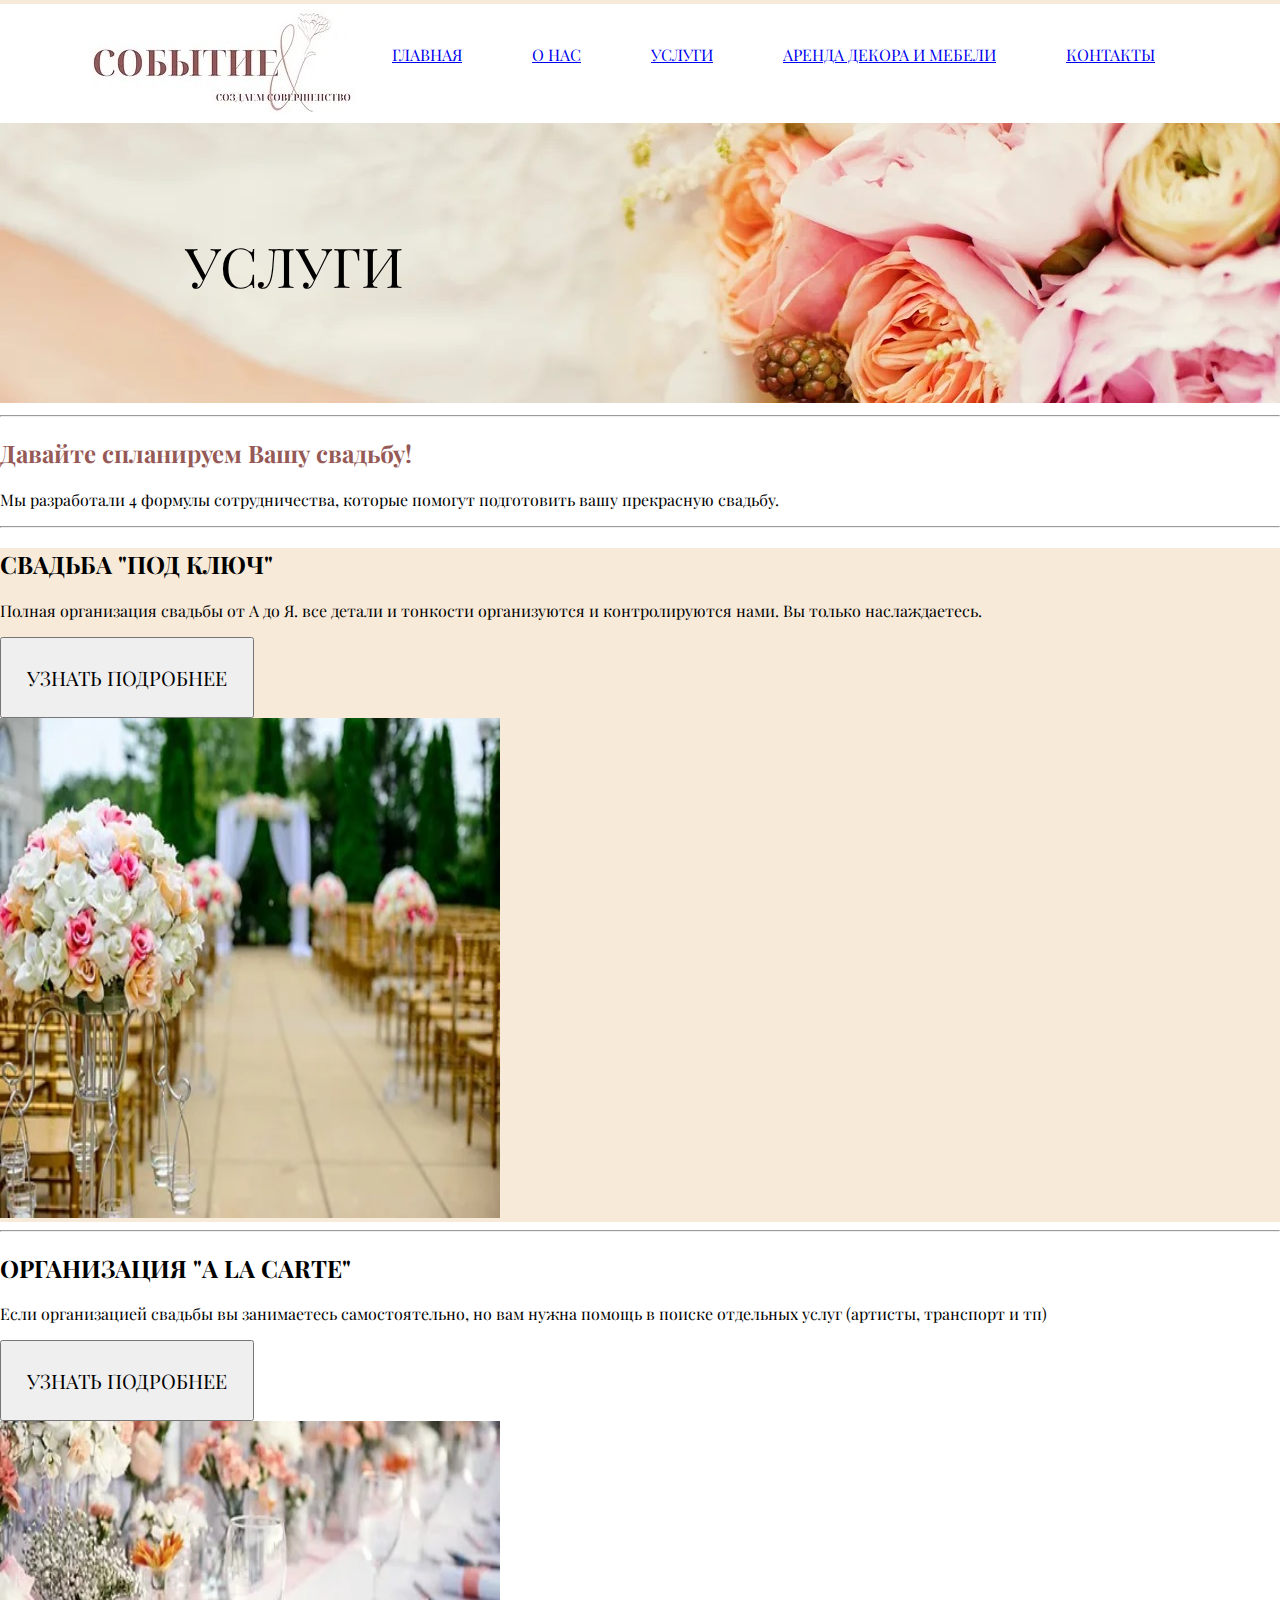
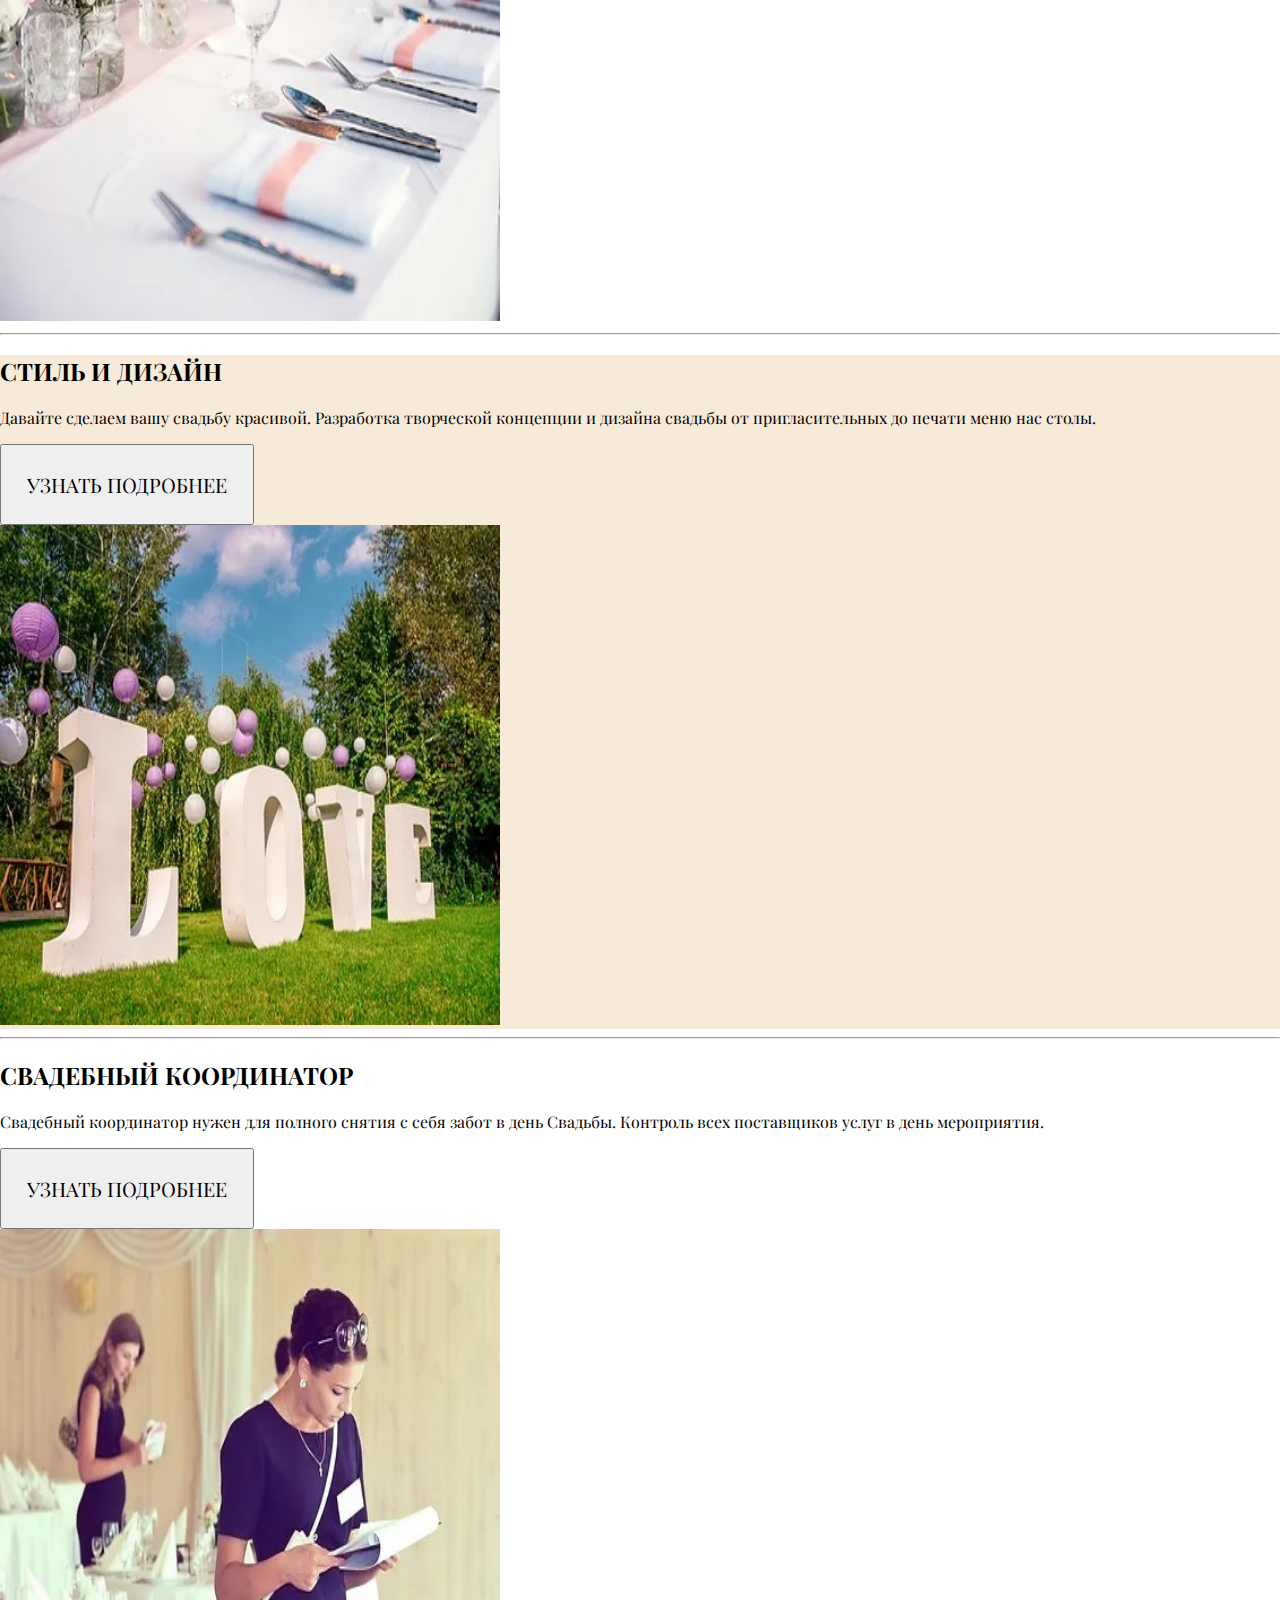
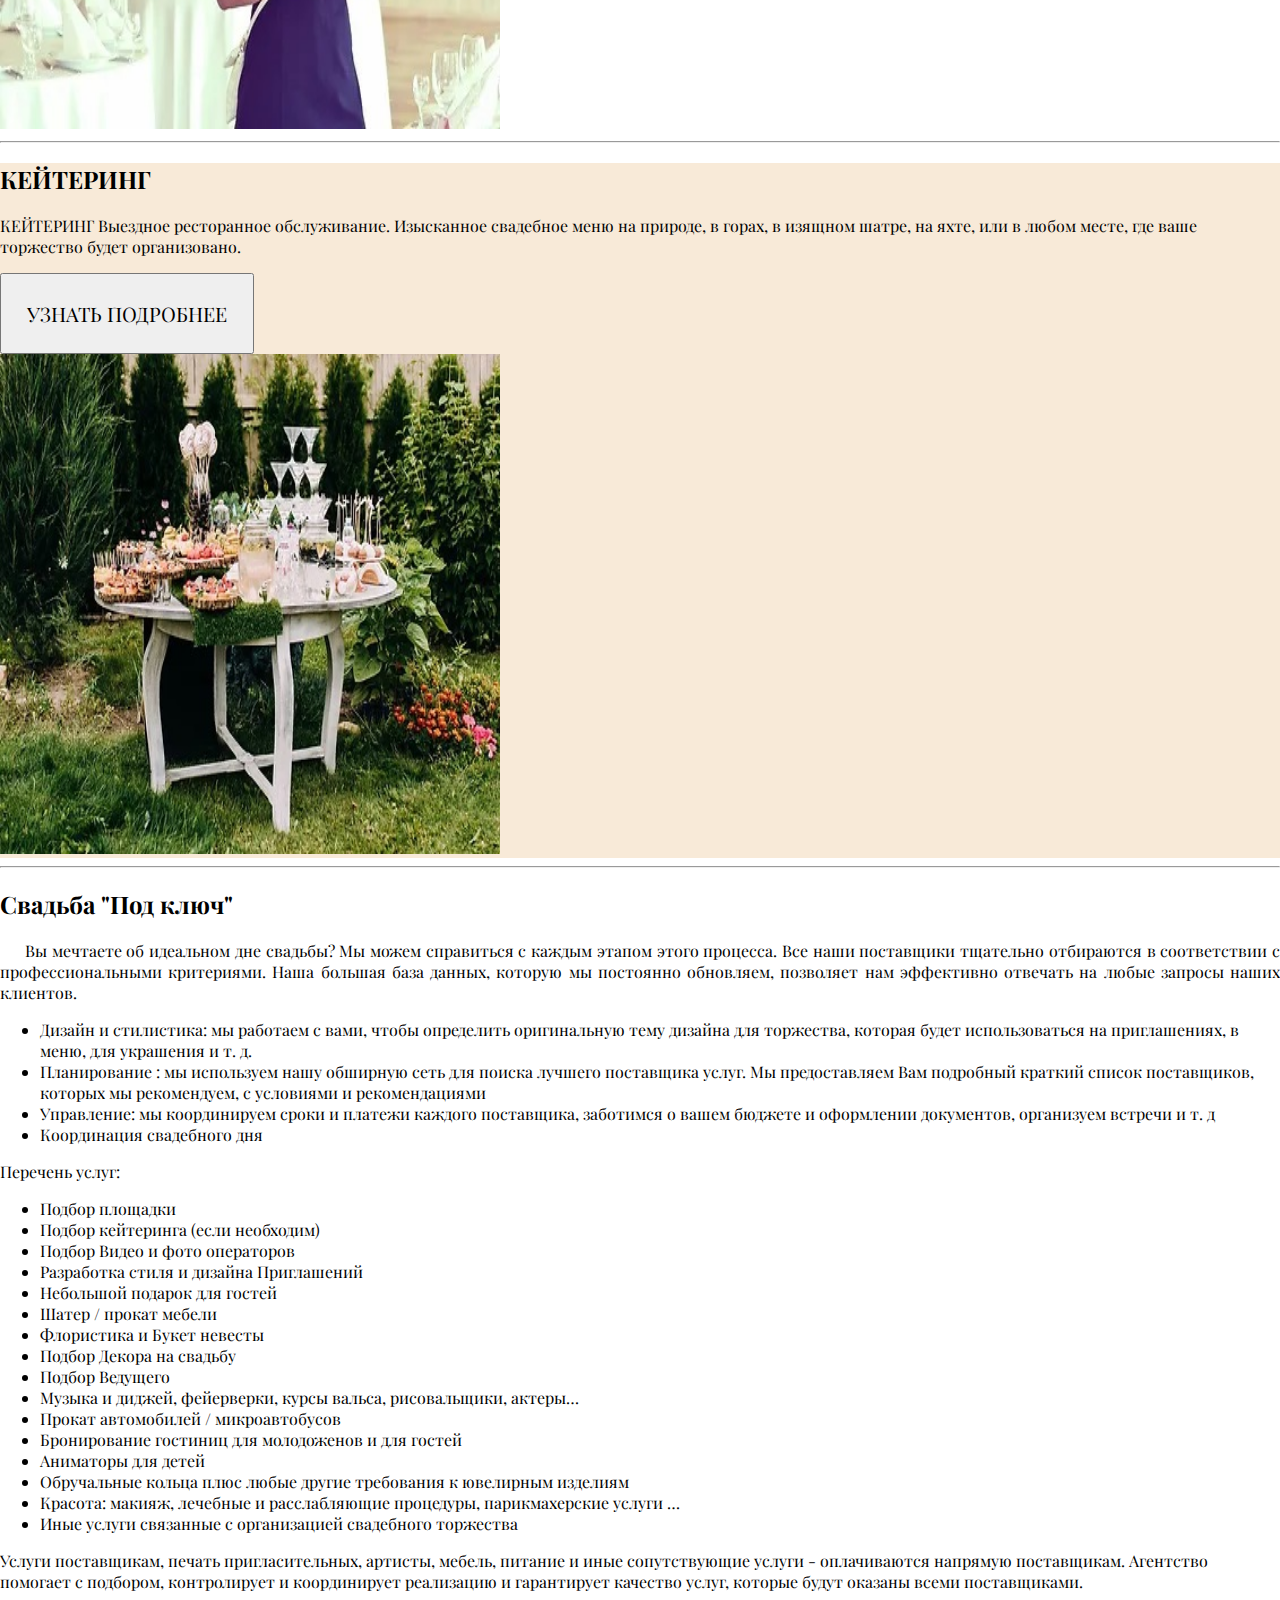
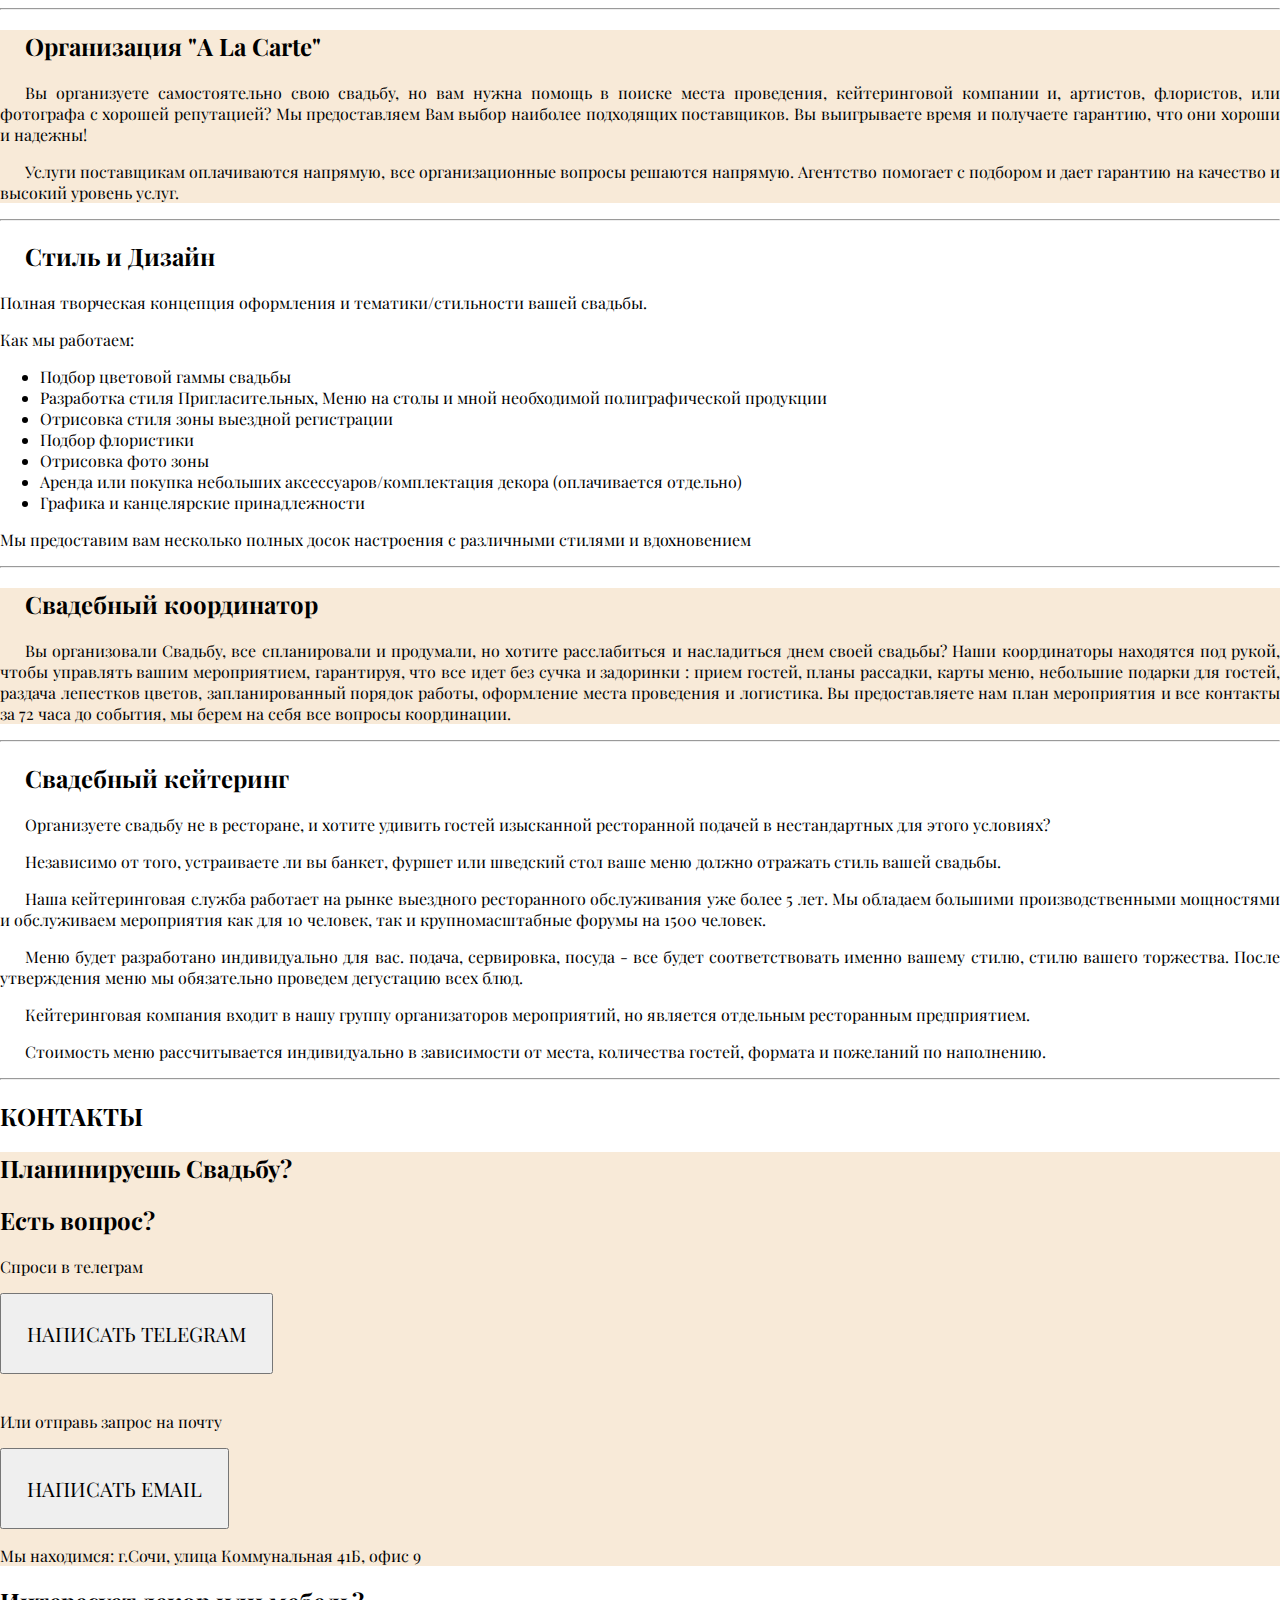
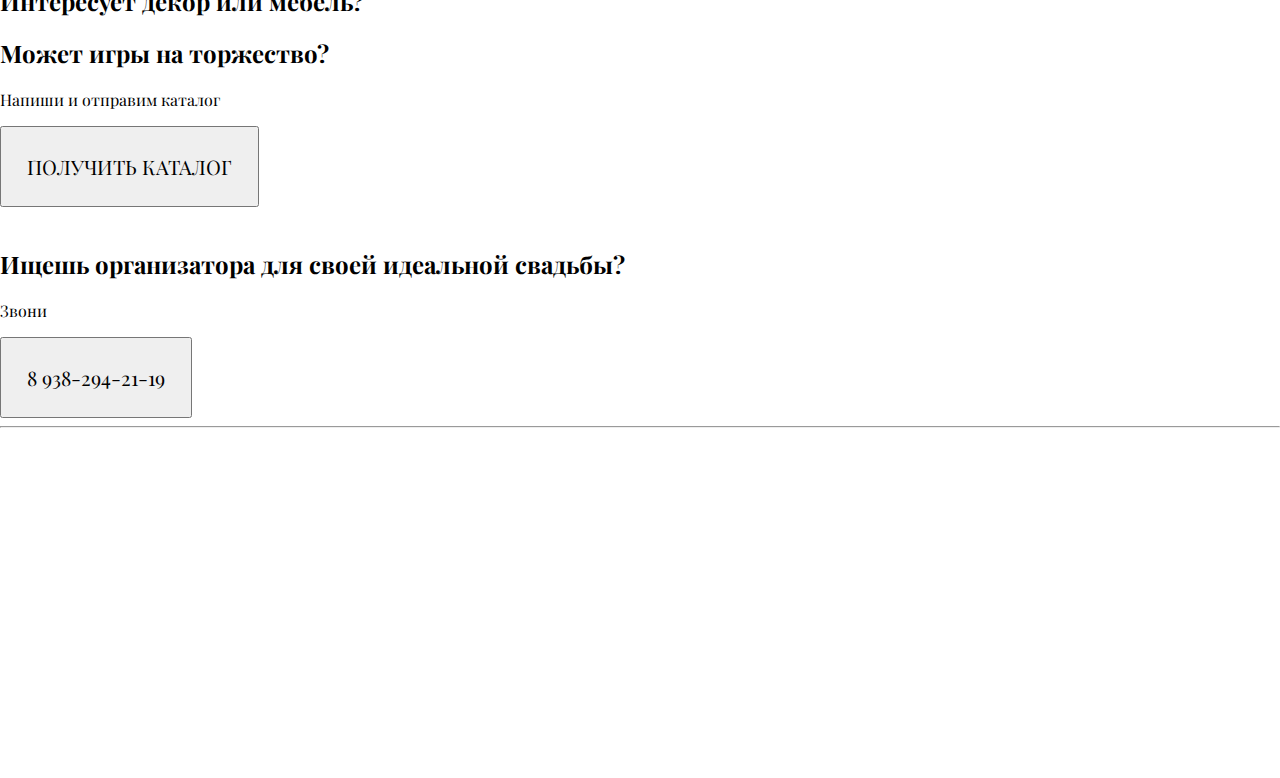
<file: uslugi.html>
<!DOCTYPE html>
<html lang="ru">
   <head>
      <meta charset="UTF-8">
      <meta http-equiv="X-UA-Compatible" content="IE=edge">
      <meta name="viewport" content="width=device-width, initial-scale=1.0">
      <title>Организатор свадьбы в Сочи</title>
      <link href="https://cdn.jsdelivr.net/npm/bootstrap@5.2.2/dist/css/bootstrap.min.css" rel="stylesheet" integrity="sha384-Zenh87qX5JnK2Jl0vWa8Ck2rdkQ2Bzep5IDxbcnCeuOxjzrPF/et3URy9Bv1WTRi" crossorigin="anonymous">
      <link rel="stylesheet" href="style.css">
      <link rel="preconnect" href="https://fonts.googleapis.com">
<link rel="preconnect" href="https://fonts.gstatic.com" crossorigin>
<link href="https://fonts.googleapis.com/css2?family=Babylonica&family=Dancing+Script:wght@700&family=PT+Serif:ital,wght@1,400;1,700&family=Playfair+Display&family=Satisfy&family=Source+Sans+Pro:wght@600&display=swap" rel="stylesheet">
   </head>
   <body>

      <nav>
         <a class="navbar-brand" href="#">
            <img src="logotip.jpg">
            </a>
               <a class="nav-link active zag"  href="index.html">ГЛАВНАЯ</a>
               <a class="nav-link active zag"  href="onas.html">О НАС</a>
               <a class="nav-link active zag"  href="uslugi.html">УСЛУГИ</a>
               <a class="nav-link active zag"  href="#contact">АРЕНДА ДЕКОРА И МЕБЕЛИ</a>
               <a class="nav-link active zag"  href="#contact">КОНТАКТЫ</a>
            </div>
         </div>
         </div>
      </nav>

      <div class="containere">
        <img src="kartuslugi.jpg" alt="onas">
        <div class="centered">УСЛУГИ</div>
        
    </div>
    <hr class="featurette-divider">

    <div>
        <h2 class=" text-center pt-2 persik"> Давайте спланируем Вашу свадьбу!</h2>
     </div>
     <div class=" col-lg text-center ">
        <p class="lead">Мы разработали 4 формулы сотрудничества, которые помогут подготовить вашу прекрасную свадьбу.
        </p>
     </div>
     </div>

     <hr class="featurette-divider">
      <div class="row featurette pudra">
         <div class="col-md-7 text-center p-4">
            <h2 class="featurette-heading"><a class="cvet1" href="#podkluch">СВАДЬБА "ПОД КЛЮЧ"</a><span class="text-muted"></span></h2>
            <p class="lead">Полная организация свадьбы от А до Я.  все детали и тонкости организуются и контролируются нами. Вы только наслаждаетесь.</p>
            <div class="d-grid gap-2 d-md-flex justify-content-md-center p-3 text-center ">
               <button type="button" class="btn btn-outline-secondary btn-lg px-3 ctr"> <a class="cvet" href="#podkluch">УЗНАТЬ ПОДРОБНЕЕ</a></button>
            </div>
         </div>
         <div class="col-md-5">
            <img src="podkluch.jpg" class="bd-placeholder-img bd-placeholder-img-lg featurette-image img-fluid mx-auto" width="500" height="500" xmlns="http://www.w3.org/2000/svg" role="img" aria-label="Placeholder: 500x500" preserveAspectRatio="xMidYMid slice" focusable="false">
            <rect width="100%" height="150%" fill="#eee"></rect>
            <text x="50%" y="50%" fill="#aaa" dy=".3em"></text>
            </img>
         </div>
      </div>

      <hr class="featurette-divider">
      <div class="row featurette">
         <div class="col-md-7 text-center p-4">
            <h2 class="featurette-heading"><a class="cvet1" href="#alacart">ОРГАНИЗАЦИЯ "A LA CARTE"</a><span class="text-muted"></span></h2>
            <p class="lead">Если организацией свадьбы вы занимаетесь самостоятельно, но вам нужна помощь в поиске отдельных услуг (артисты, транспорт и тп)</p>
            <div class="d-grid gap-2 d-md-flex justify-content-md-center p-3 text-center ">
               <button type="button" class="btn btn-outline-secondary btn-lg px-3 ctr"> <a class="cvet" href="#alacart">УЗНАТЬ ПОДРОБНЕЕ</a></button>
            </div>
         </div>
         <div class="col-md-5">
            <img src="alacart.jpg" class="bd-placeholder-img bd-placeholder-img-lg featurette-image img-fluid mx-auto" width="500" height="500" xmlns="http://www.w3.org/2000/svg" role="img" aria-label="Placeholder: 500x500" preserveAspectRatio="xMidYMid slice" focusable="false">
            <rect width="100%" height="150%" fill="#eee"></rect>
            <text x="50%" y="50%" fill="#aaa" dy=".3em"></text>
            </img>
         </div>
      </div>

      <hr class="featurette-divider">
      <div class="row featurette pudra">
         <div class="col-md-7 text-center p-4">
            <h2 class="featurette-heading"><a class="cvet1" href="#krasivaya">СТИЛЬ И ДИЗАЙН</a><span class="text-muted"></span></h2>
            <p class="lead">Давайте сделаем вашу свадьбу красивой. Разработка творческой концепции и дизайна свадьбы от пригласительных до печати меню нас столы.</p>
            <div class="d-grid gap-2 d-md-flex justify-content-md-center p-3 text-center ">
               <button type="button" class="btn btn-outline-secondary btn-lg px-3 ctr"> <a class="cvet" href="#krasivaya">УЗНАТЬ ПОДРОБНЕЕ</a></button>
            </div>
         </div>
         <div class="col-md-5">
            <img src="krasivaya.jpg" class="bd-placeholder-img bd-placeholder-img-lg featurette-image img-fluid mx-auto" width="500" height="500" xmlns="http://www.w3.org/2000/svg" role="img" aria-label="Placeholder: 500x500" preserveAspectRatio="xMidYMid slice" focusable="false">
            <rect width="100%" height="150%" fill="#eee"></rect>
            <text x="50%" y="50%" fill="#aaa" dy=".3em"></text>
            </img>
         </div>
      </div>

      <hr class="featurette-divider">
      <div class="row featurette">
         <div class="col-md-7 text-center p-4">
            <h2 class="featurette-heading"> <a class="cvet1" href="#koordinator">СВАДЕБНЫЙ КООРДИНАТОР </a> <span class="text-muted"></span></h2>
            <p class="lead">Свадебный координатор нужен для полного снятия с себя забот в день Свадьбы. Контроль всех поставщиков услуг в день мероприятия.</p>
            <div class="d-grid gap-2 d-md-flex justify-content-md-center p-3 text-center ">
               <button type="button" class="btn btn-outline-secondary btn-lg px-3 ctr"> <a class="cvet" href="#koordinator">УЗНАТЬ ПОДРОБНЕЕ</a></button>
            </div>
         </div>
         <div class="col-md-5">
            <img src="koordinator.jpg" class="bd-placeholder-img bd-placeholder-img-lg featurette-image img-fluid mx-auto" width="500" height="500" xmlns="http://www.w3.org/2000/svg" role="img" aria-label="Placeholder: 500x500" preserveAspectRatio="xMidYMid slice" focusable="false">
            <rect width="100%" height="150%" fill="#eee"></rect>
            <text x="50%" y="50%" fill="#aaa" dy=".3em"></text>
            </img>
         </div>
      </div>

      <hr class="featurette-divider">
      <div class="row featurette pudra">
         <div class="col-md-7 text-center p-4">
            <h2 class="featurette-heading"> <a class="cvet1" href="#keitering">КЕЙТЕРИНГ</a> <span class="text-muted"></span></h2>
            <p class="lead">
               КЕЙТЕРИНГ
               Выездное ресторанное обслуживание. Изысканное свадебное меню на природе, в горах, в изящном шатре, на яхте, или в любом месте, где ваше торжество будет организовано.</p>
            <div class="d-grid gap-2 d-md-flex justify-content-md-center p-3 text-center ">
               <button type="button" class="btn btn-outline-secondary btn-lg px-3 ctr"> <a class="cvet" href="#keitering">УЗНАТЬ ПОДРОБНЕЕ</a></button>
            </div>
         </div>
         <div class="col-md-5">
            <img src="keitering.jpg" class="bd-placeholder-img bd-placeholder-img-lg featurette-image img-fluid mx-auto" width="500" height="500" xmlns="http://www.w3.org/2000/svg" role="img" aria-label="Placeholder: 500x500" preserveAspectRatio="xMidYMid slice" focusable="false">
            <rect width="100%" height="150%" fill="#eee"></rect>
            <text x="50%" y="50%" fill="#aaa" dy=".3em"></text>
            </img>
         </div>
      </div>
      <hr class="featurette-divider">


      <section id="podkluch">
   <div class="d-flex justify-content-center pt-3">
<h2>Свадьба "Под ключ"</h2>
</div>

<div class="mx-5 posh">
<p>Вы мечтаете об идеальном дне свадьбы?  Мы можем справиться с каждым этапом этого процесса. Все наши поставщики тщательно отбираются в соответствии с профессиональными критериями. Наша большая база данных, которую мы постоянно обновляем, позволяет нам эффективно отвечать на любые запросы наших клиентов.</p>
</div>
<div class="mx-5">
<ul>
   <li>Дизайн и стилистика: мы работаем с вами, чтобы определить оригинальную тему дизайна для торжества, которая будет использоваться на приглашениях, в меню, для украшения и т. д.</li>
<li>Планирование : мы используем нашу обширную сеть для поиска лучшего поставщика услуг. Мы предоставляем Вам подробный краткий список поставщиков, которых мы рекомендуем, с условиями и рекомендациями</li>
<li>Управление: мы координируем сроки и платежи каждого поставщика, заботимся о вашем бюджете и оформлении документов, организуем встречи и т. д</li>
<li>Координация свадебного дня</li>
</ul>
</div>

<div class="mx-5">
   <p>Перечень услуг:</p>
<ul>
   <li>Подбор площадки</li>
      <li>Подбор кейтеринга (если необходим)</li>
      <li>Подбор Видео и фото операторов</li>
      <li>Разработка стиля и дизайна Приглашений</li>
      <li>Небольшой подарок для гостей</li>
      <li>Шатер / прокат мебели</li>
      <li>Флористика и Букет невесты</li>
      <li>Подбор Декора на свадьбу</li>
      <li>Подбор Ведущего</li>
      <li>  Музыка и диджей, фейерверки, курсы вальса, рисовальщики, актеры…</li>
      <li>Прокат автомобилей / микроавтобусов</li>
      <li>Бронирование гостиниц для молодоженов и для гостей</li>
      <li>Аниматоры для детей</li>
      <li>Обручальные кольца плюс любые другие требования к ювелирным изделиям</li>
      <li>Красота: макияж, лечебные и расслабляющие процедуры, парикмахерские услуги …</li>
      <li> Иные услуги связанные с организацией свадебного торжества</li>
      </ul>
</div>
<div class="mx-5">
   <p>Услуги поставщикам, печать пригласительных, артисты, мебель, питание и  иные сопутствующие услуги - оплачиваются напрямую поставщикам. Агентство помогает с подбором, контролирует и координирует реализацию и гарантирует качество услуг, которые будут оказаны всеми поставщиками. </p>
</div>
</div>
</section>
<hr class="featurette-divider">

<section id="alacart">
   <div class="text-center pt-4 mx-5 posh pudra">
<h2>Организация "A La Carte"</h2>

<p>Вы организуете самостоятельно свою свадьбу, но вам нужна помощь в поиске места проведения, кейтеринговой компании и, артистов, флористов, или фотографа с хорошей репутацией? Мы предоставляем Вам выбор наиболее подходящих поставщиков. Вы выигрываете время и получаете гарантию, что они хороши и надежны!</p>
<p>Услуги поставщикам оплачиваются напрямую, все организационные вопросы решаются напрямую. Агентство помогает с подбором и дает гарантию на качество и высокий уровень услуг. </p>
</div>
</section>
<hr class="featurette-divider">

<section id="krasivaya">
   <div class="text-center pt-4 mx-5 posh">
<h2>Стиль и Дизайн</h2>
</div>
<div class="mx-5">
   <p>Полная творческая концепция оформления и тематики/стильности вашей свадьбы.</p>
<p>Как мы работаем:</p>
<ul>
   <li>Подбор цветовой гаммы свадьбы</li>
   <li>Разработка стиля Пригласительных, Меню на столы и мной необходимой полиграфической продукции</li>
   <li>Отрисовка стиля зоны выездной регистрации</li>
   <li>Подбор флористики </li>
   <li>Отрисовка фото зоны</li>
   <li>Аренда или покупка небольших аксессуаров/комплектация декора (оплачивается отдельно)</li>
   <li>Графика и канцелярские принадлежности</li>
</ul>
<p>Мы предоставим вам несколько полных досок настроения с различными стилями и вдохновением</p>
</div>
</section>
<hr class="featurette-divider">

<section id="koordinator">
   <div class="text-center pt-4 mx-5 posh pudra">
<h2>Свадебный координатор</h2>
<p>Вы организовали Свадьбу, все спланировали  и продумали, но хотите расслабиться и насладиться днем своей свадьбы? Наши координаторы находятся под рукой, чтобы управлять вашим мероприятием, гарантируя, что все идет без сучка и задоринки : прием гостей, планы рассадки, карты меню, небольшие подарки для гостей, раздача лепестков цветов, запланированный порядок работы, оформление места проведения и логистика.
Вы предоставляете нам план мероприятия и все контакты за 72 часа до события, мы берем на себя все вопросы координации.</p>
</div>
</section>
<hr class="featurette-divider">

<section id="keitering">
   <div class="text-center pt-4 mx-5 posh">
<h2>Свадебный кейтеринг</h2>
</div>
<div class=" mx-5 justify posh">
<p>Организуете свадьбу не в ресторане, и хотите удивить гостей изысканной ресторанной подачей в нестандартных для этого условиях?</p>
<p>Независимо от того, устраиваете ли вы банкет, фуршет или шведский стол ваше меню должно отражать стиль вашей свадьбы.</p>
<p>Наша кейтеринговая служба работает на рынке выездного ресторанного обслуживания уже более 5 лет. Мы обладаем большими производственными мощностями и обслуживаем мероприятия как для 10 человек, так и крупномасштабные форумы на 1500 человек.​</p>
<p>Меню будет разработано индивидуально для вас. подача, сервировка, посуда - все будет соответствовать именно вашему стилю, стилю вашего торжества. После утверждения меню мы обязательно проведем дегустацию всех блюд.</p>
<p>Кейтеринговая компания входит в нашу группу организаторов мероприятий, но является отдельным ресторанным предприятием. </p>
<p>Стоимость меню рассчитывается индивидуально в зависимости от места, количества гостей, формата и пожеланий по наполнению.  </p>
</div>
</section>
<hr class="featurette-divider">

<section id="contact">
   <div class="d-flex justify-content-md-center pt-3 pb-3 proba">
     <h2>КОНТАКТЫ</h2>
   </div>
   <div>
   <div class="row align-items-md-stretch text-center">
   <div class="col-md-6">
   <div class="h-100 p-5 rounded-3 pudra">
   <h2>Планинируешь Свадьбу?</h2>
   <h2>Есть вопрос?</h2>
   <p>Спроси в телеграм</p>
   <button class="btn btn-outline-secondary ctr p-3"  type="button"> <a  class = "cvet" href="https://t.me/SobitieWeddingSochi" target="_blank ">НАПИСАТЬ TELEGRAM</a></button>
   <br>
   <br>
   <p>Или отправь запрос на почту</p>
   <button class="btn btn-outline-secondary ctr p-3"  type="button"> <a  class = "cvet" href="mailto:info@sochiwedding.ru" target="_blank ">НАПИСАТЬ EMAIL</a></button>
   <div class = "d-flex justify-content-center pt-5">
   <p>Мы находимся: г.Сочи, улица Коммунальная 41Б, офис 9</p>
   </div>
   </div>
   </div>
   <div class="col-md-6">
   <div class="h-100 p-5 bg-light border rounded-3">
   <h2>Интересует декор или мебель?</h2>
   <h2>Может игры на торжество?</h2>
   <p>Напиши и отправим каталог</p>
   <button class="btn btn-outline-secondary ctr p-3"  type="button"> <a class = "cvet"  href="https://t.me/SobitieWeddingSochi" target="_blank "> ПОЛУЧИТЬ КАТАЛОГ</a> </button>
   <br>
   <br>
   <h2>Ищешь организатора для своей идеальной свадьбы?</h2>
   <p>Звони</p>
   <button class="btn btn-outline-secondary ctr p-3 cvet"  type="button">8 938-294-21-19</button>
   </div>
   </div>
   </div>
   </div>
</section>

<hr class="featurette-divider">
    <div class="d-flex justify-content-center bg-secondary">
       <img class="blin" src="futlogo.png" alt="svadba">
    </div>
    <div class="d-flex justify-content-center bg-secondary vert">
       <p class="belb">Сочи |&nbsp;Красная Поляна |&nbsp;Крым |&nbsp;Геленджик</p>
    </div>
    <div class="d-flex justify-content-center bg-secondary vert">
       <p class="belb">Абхазия |&nbsp Россия | Европа</p>
    </div>
    <div class = "d-flex justify-content-center bg-secondary text-light"  >
      <p class="belb">info@sochiwedding.ru</p>
    </div>
    <div class = "d-flex justify-content-center bg-secondary text-light"  >
         <p class="belb">sobitye.sochi@yandex.ru </p>
    </div>
    <div class = "d-flex justify-content-center bg-secondary text-light">
       <p class="belb">8 938-294-21-19</p>
    </div>
    <div class = "d-flex justify-content-center bg-secondary text-light">
       <p class="belb">улица Коммунальная 41Б, офис 9, Сочи, Россия</p>
    </div>
 </div>


      <script src="https://cdn.jsdelivr.net/npm/bootstrap@5.2.2/dist/js/bootstrap.bundle.min.js" integrity="sha384-OERcA2EqjJCMA+/3y+gxIOqMEjwtxJY7qPCqsdltbNJuaOe923+mo//f6V8Qbsw3" crossorigin="anonymous"></script>
   </body>
</html>
</file>
<file: style.css>
nav {
  display: flex;
  justify-content: center;
  border-top: solid 4px #F8EAD8;
  font-family: 'Playfair Display', serif;
  padding: 5px;
  }

  .zag {
    padding: 35px;
  }
  .menu1 {
  padding: 15px;
  text-decoration: none;
  font-size: 18px;
  }
  body {
  margin: 0;
  }       
  .belfon {
  background-color: white;
  border-radius: 10px;
  font-size: 20px;
  opacity:calc(75%);
  font-family: 'Playfair Display', serif;
  }

  .posh {
    text-align: justify;
    text-indent: 25px;
    }
  .pudra {
  background-color: #F8EAD8;
  }
  .ctr {
  font-size: 20px;
  padding: 25px;
  }
  .ctr:hover hover {
  background-color: #F56D91;
  }
  .cvet:hover {
  color: white;
  }
  .cvet {
  text-decoration: none;
  color: black;
  font-family: 'Playfair Display', serif;
  }

  .cvet1 {
    text-decoration: none;
    color: black;
    font-family: 'Playfair Display', serif;
    }
  p, H2, h3, ul, ol {
  color: black;
  font-family: 'Playfair Display', serif;
  }

  .belb {
  color: white;
  }

  .containere {
    position: relative;
    text-align: center;
    color: white;
    
    }

    .bottom-right1 {
      position: absolute;
      bottom: 56px;
      right: 16px;
      color: black;
      font-family: 'Playfair Display', serif;
  }

  .bottom-right2 {
    position: absolute;
    bottom: 36px;
    right: 16px;
    color: black;
    font-family: 'Playfair Display', serif;
}
      .bottom-right3 {
        position: absolute;
        bottom: 16px;
        right: 16px;
        color: black;
        font-family: 'Playfair Display', serif;
    }

    #myVideo {
    width: 80%;
    height: 100vh;
    margin: 0 auto;
    display: block;
    text-align: center;
    }

    .centered {
      position: absolute;
      top: 50%;
      left: 23%;
      transform: translate(-50%, -50%);
      color: black;
      font-size: 55px;
      font-family: 'Playfair Display', serif;
    }

    .persik {
      color: #955956;
    }
  
    #demo {
        text-align: center;
        font-size: 50px;
        margin-top:0px;
        font-family: 'Playfair Display', serif;
      }
  
      * {box-sizing: border-box}
      body {font-family: 'Playfair Display', serif; margin:0}
      
      .slideshow-container {
        position: relative;
        background: #F8EAD8;
      }
      
      .mySlides {
        display: none;
        padding: 50px;
        text-align: center;
      }
      
      .prev, .next {
        cursor: pointer;
        position: absolute;
        top: 50%;
        width: auto;
        margin-top: -30px;
        padding: 16px;
        color: #888;
        font-weight: bold;
        font-size: 20px;
        border-radius: 0 3px 3px 0;
        user-select: none;
      }
      
      
      .next {
        position: absolute;
        right: 0;
        border-radius: 3px 0 0 3px;
      }
      
     
      .prev:hover, .next:hover {
        background-color: rgba(105, 104, 104, 0.8);
        color: white;
      }
      
      
      .dot-container {
          text-align: center;
          padding: 20px;
          background: #F8EAD8;
      }
      
       .dot {
        cursor: pointer;
        height: 15px;
        width: 15px;
        margin: 0 2px;
        background-color: #bbb;
        border-radius: 50%;
        display: inline-block;
        transition: background-color 0.6s ease;
      }
      
     
      .active, .dot:hover {
        background-color: white;
      }
      
      
      q {font-size: x-large;}
      
      
      .author {color: rgb(0, 1, 2); font-size: large; margin-top: 20px;}


  @media all and (max-width:800px) {
  
        nav {
      display: flex;
      flex-direction: column;
      align-items: center;
        padding: 0px;
        }

      
      .text {
        flex-direction: column;
      }
      
      h2 {
        display: flex;
        flex-direction: column;
        text-align: center;
      }

      .zag {
        padding: 8px;
      }

      .proba {
        display: flex;
      flex-direction: column;
      align-items: center;
      }
      .posh {
        font-size: 15px;
        padding: 10px;
        }

        .ps {
          padding-right: 15px;
        }

        .centered {
          font-size: 35px;
          top: 50%;
          left: 50%;
        }
      
        .bottom-right1 {
          display: none;
        
      }
    
      .bottom-right2 {
        display: none;

    }
          .bottom-right3 {
            display: none;
        }

        img {
          width: 100%;
        }

        .blin {
          display: none;
        }

        .mobil {
          padding-left: 35px;
          padding-right: 35px;;
        }
  }
</file>
